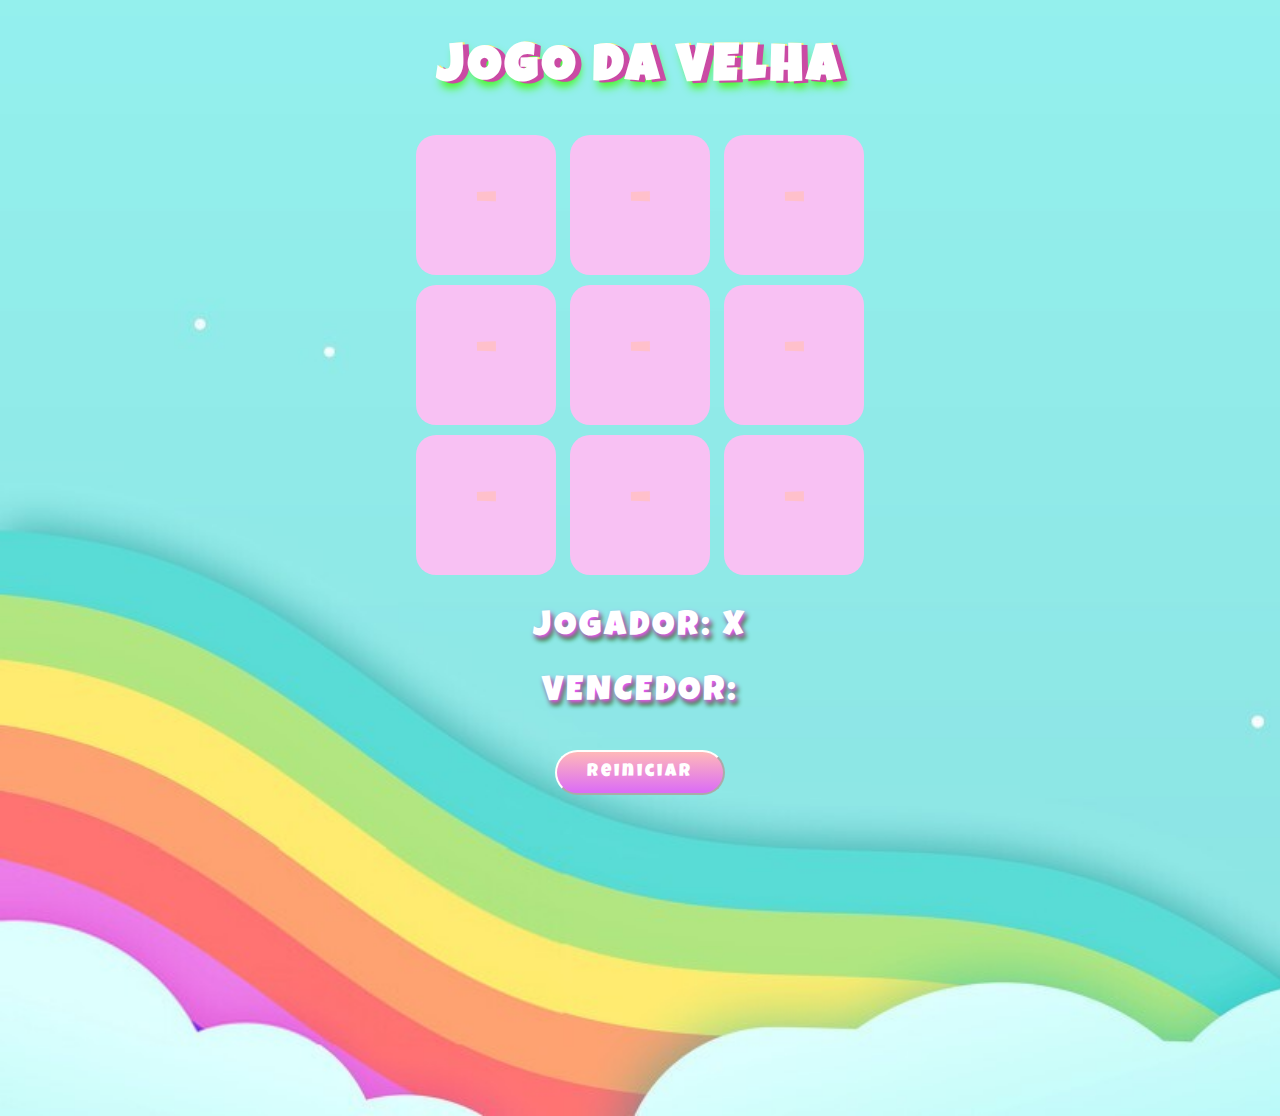
<file: jogo-da-velha/index.html>
<!DOCTYPE html>
<html lang="pt-BR">
<head>
    <meta charset="UTF-8">
    <meta http-equiv="X-UA-Compatible" content="IE=edge">
    <meta name="viewport" content="width=device-width, initial-scale=1.0">
    <title>Jogo Da Velha!</title>
    <link rel="shortcut icon" href=".assets/favicon.ico" type="image/x-icon">
    <link rel="stylesheet" href="estilo.css">
</head>
<body>
    <h1>JOGO DA VELHA</h1>
    <div>
        <div id="1" class="quadrado" onclick="escolherquad(this.id)">-</div>
        <div id="2" class="quadrado" onclick="escolherquad(this.id)">-</div>
        <div id="3" class="quadrado" onclick="escolherquad(this.id)">-</div>
    </div>

    <div>
        <div id="4" class="quadrado" onclick="escolherquad(this.id)">-</div>
        <div id="5" class="quadrado" onclick="escolherquad(this.id)">-</div>
        <div id="6" class="quadrado" onclick="escolherquad(this.id)">-</div>
    </div>

    <div>
        <div id="7" class="quadrado" onclick="escolherquad(this.id)">-</div>
        <div id="8" class="quadrado" onclick="escolherquad(this.id)">-</div>
        <div id="9" class="quadrado" onclick="escolherquad(this.id)">-</div>
    </div>

    <div class="jogador">
        <label for="jogador">
            JOGADOR:
        </label>
        <label id="joga-selected" for="jog-selected">

        </label>
    </div>

    <div class="vencedor">
        <label for="vencedor">
            VENCEDOR:
        </label>
        <label id="vencedor-selected" for="vencedor">

        </label>
    </div>

    <div>
        <button onclick="reiniciar()">
            Reiniciar
        </button>
    </div>
    
<!--
    <footer>
        Desafio do Bootcamp Órbi Web Games Developer pela DIO
    </footer> 
-->

</body>

<script src="jovalha.js"></script>

</html>
</file>
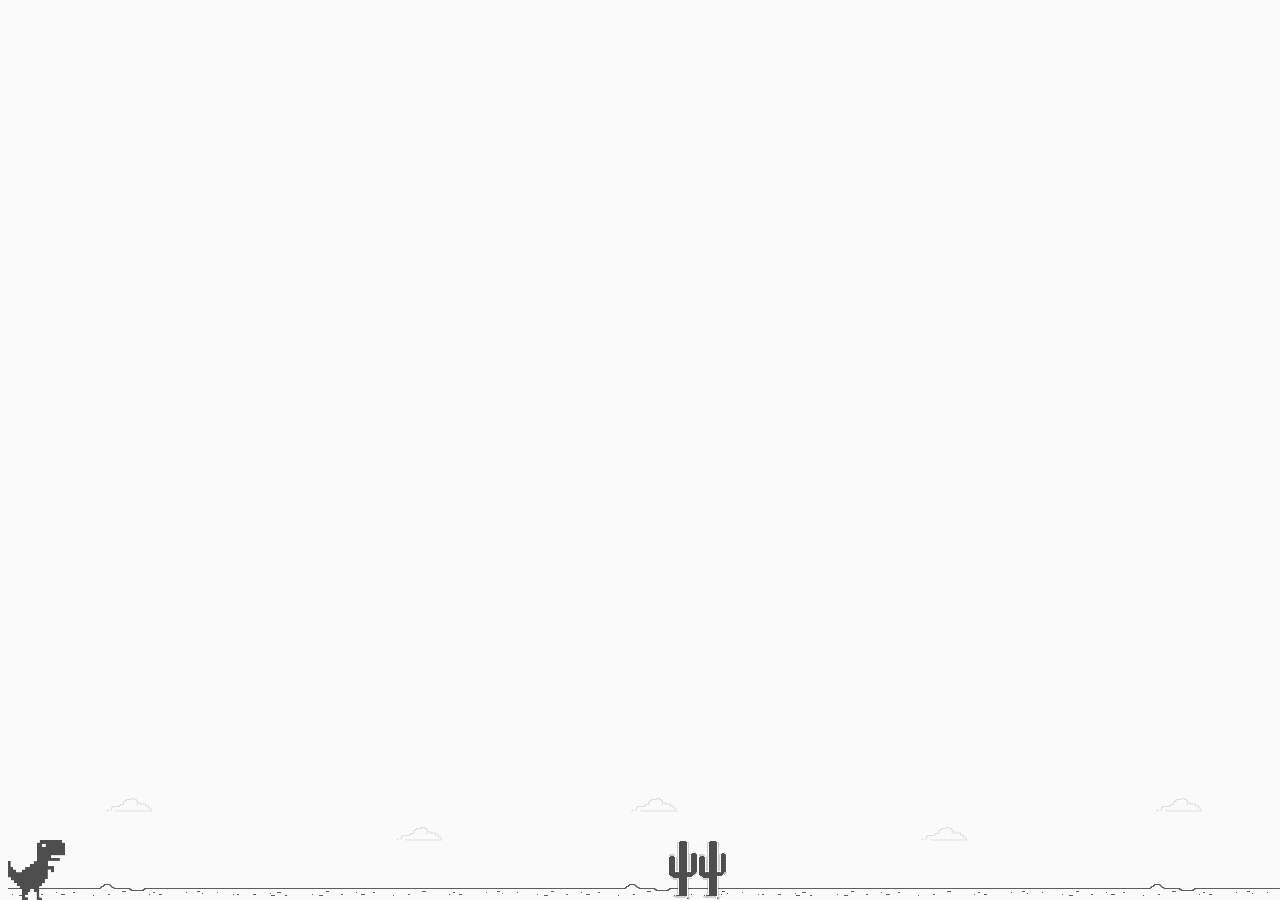
<file: jogo-dino-internet-down/index.html>
<!DOCTYPE html>
<html lang="pt-BR">
<head>
    <meta charset="UTF-8">
    <meta http-equiv="X-UA-Compatible" content="IE=edge">
    <meta name="viewport" content="width=device-width, initial-scale=1.0">
    <link rel="stylesheet" href="style.css">
    <script src="script.js" defer></script>
    <title>Jogo Dino</title>
</head>
<body>
    <div class="background"></div>
    <div class="dino"></div>
</body>
</html>
</file>
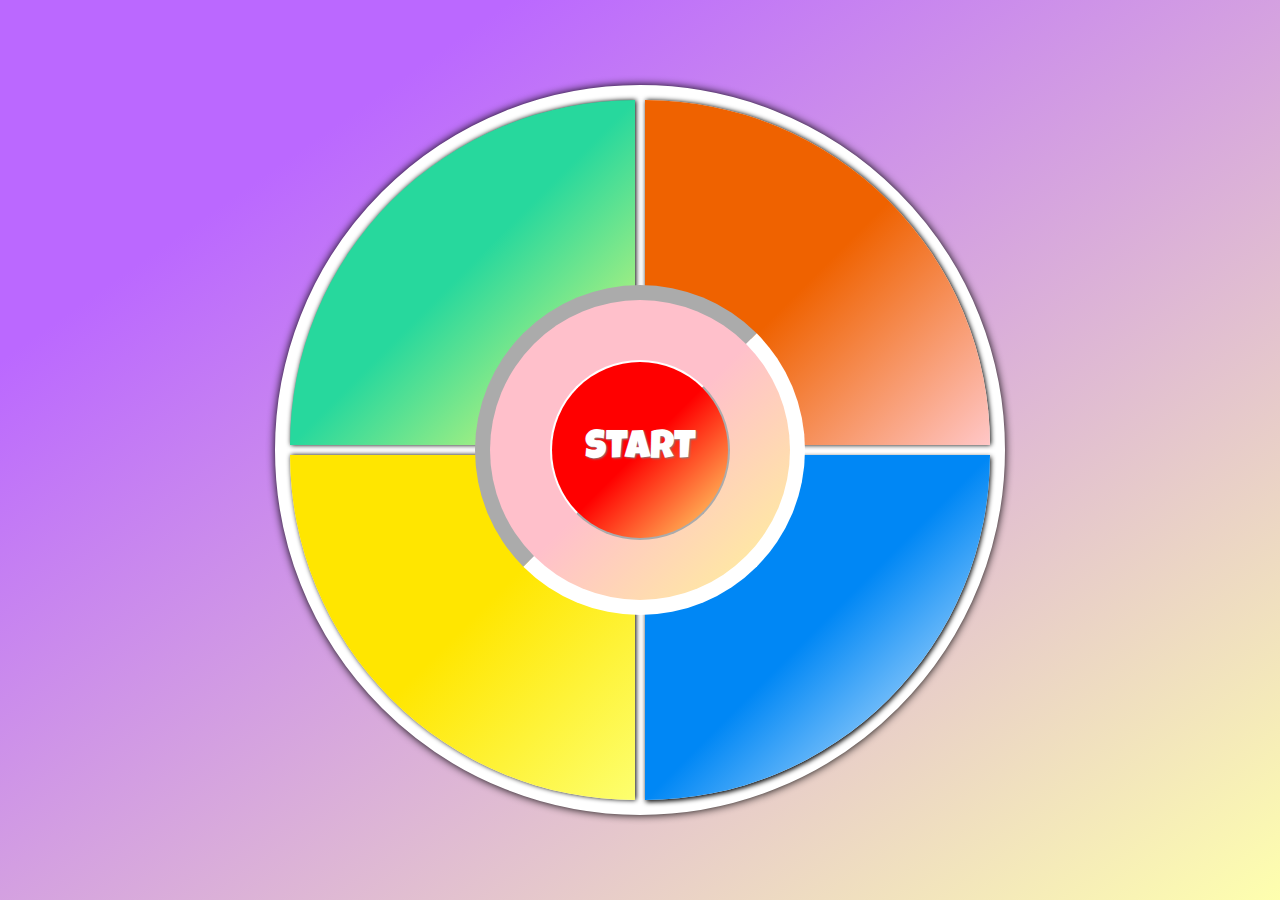
<file: jogo-Genius/index.html>
<!DOCTYPE html>
<html lang="pt-BR">
<head>
    <meta charset="UTF-8">
    <meta http-equiv="X-UA-Compatible" content="IE=edge">
    <meta name="viewport" content="width=device-width, initial-scale=1.0">
    <link rel="stylesheet" href="style.css">
    <title>DIO GENIUS</title>
</head>
<body>
    <div class="main-game">
        <div class="genius">
            <div class="blue"></div>
            <div class="yellow"></div>
            <div class="red"></div>
            <div class="green"></div>
        </div>
        <div class="startx">
            <input class="startIn" type="button" value="START" onclick="startBot()">
        </div>
    </div>

    <script type="text/javascript" src="script.js"></script>
</body>
</html>
</file>
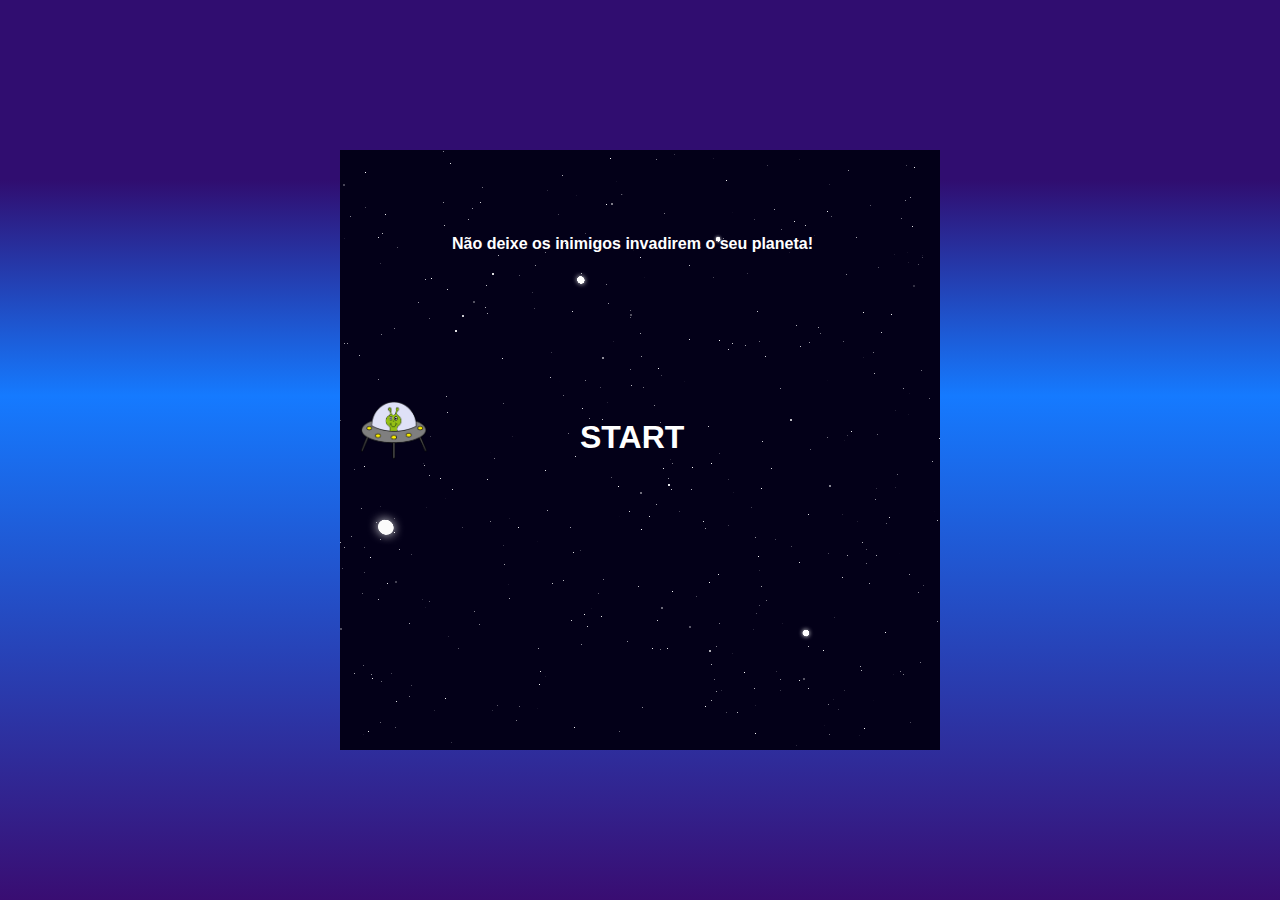
<file: jogo-space-shooter/index.html>
<!DOCTYPE html>
<html lang="pt-BR">
<head>
    <meta charset="UTF-8">
    <meta http-equiv="X-UA-Compatible" content="IE=edge">
    <meta name="viewport" content="width=device-width, initial-scale=1.0">
    <title>Space Shooter Game</title>
    <link rel="stylesheet" href="style.css">
</head>
<body>
    <div id="main-play-screen">
        <img class="player-shooter" src="img/hero.png" alt="hero">
        <h4 class="game-instructions">
            Não deixe os inimigos invadirem o seu planeta!
        </h4>
        <div class="start-button">
            <h1>START</h1>
        </div>
    </div>

    
    <script type="text/javascript" src="script.js"></script>
</body>
</html>
</file>
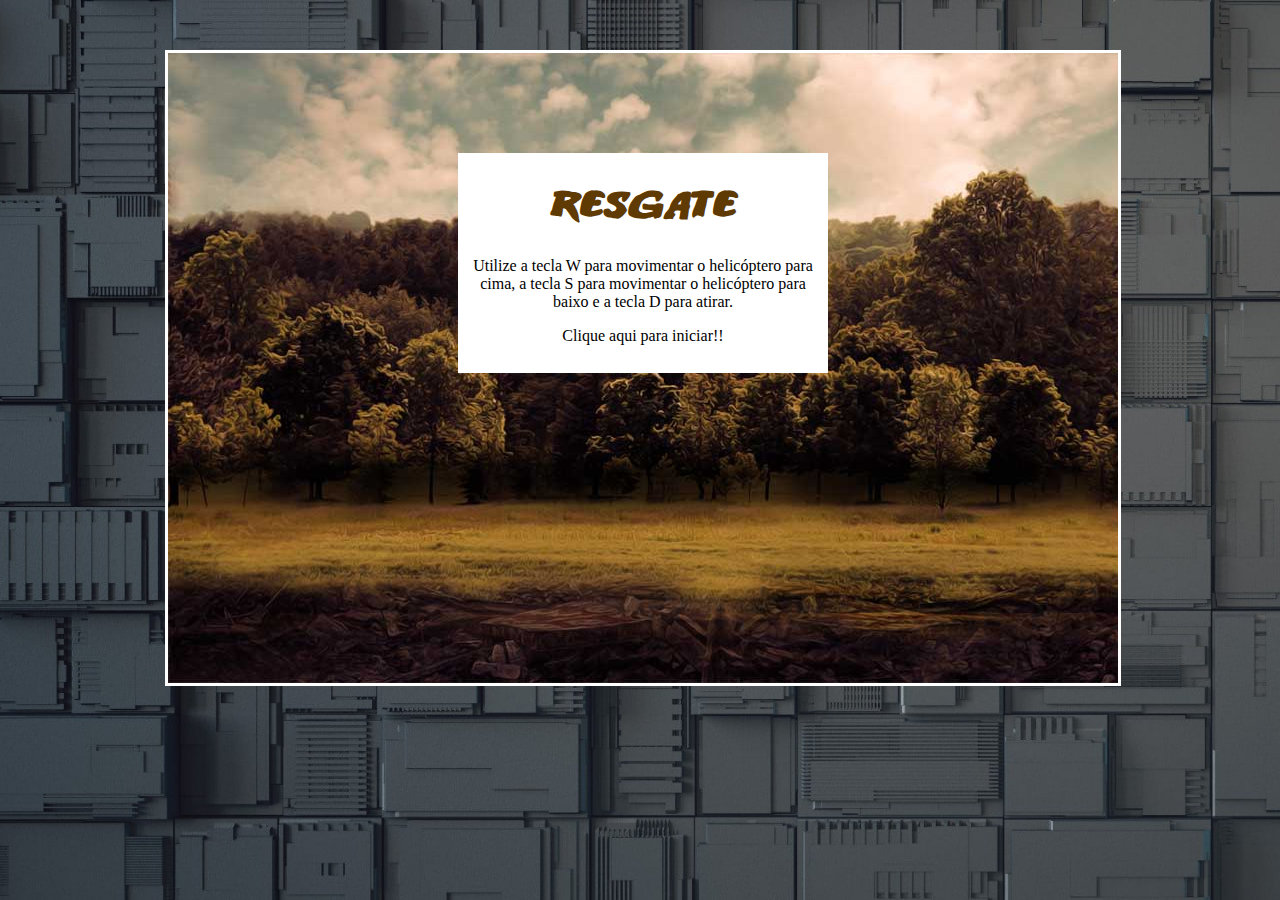
<file: jogo-de-naves/Dev-jogo-de-naves/index.html>
<!doctype html>
<html lang="pt-BR">
<head>
<meta charset="UTF-8">
<meta name="viewport" content="width=device-width, initial-scale=1.0">
<title>Resgate</title>
<link href="css/estilos.css" rel="stylesheet" type="text/css">
</head>

<body>
<div id="container"> <!-- div container !-->

	<div id="fundoGame"> <!-- div fundoGame !-->
	
		<div id="inicio" onclick="start()"><h1> Resgate </h1> <!-- div inicio !-->
		<p>Utilize a tecla W para movimentar o helicóptero para cima, a tecla S para movimentar o helicóptero para baixo e a tecla D para atirar.</p>
		<p> Clique aqui para iniciar!! </p>
		</div> <!-- Fim da div inicio !-->
		
    </div> <!-- Fim da div fundoGame !-->
	
</div> <!-- Fim da div container !-->

<!-- Sons do jogo !-->
<audio src="sons/som.mp3" preload="auto" id="somDisparo"></audio>
<audio src="sons/explosao.mp3" preload="auto" id="somExplosao"></audio>
<audio src="sons/musica_fundo.mp3" preload="auto" id="musica"></audio>
<audio src="sons/gameover.mp3" preload="auto" id="somGameover"></audio>
<audio src="sons/perdido.mp3" preload="auto" id="somPerdido"></audio>	
<audio src="sons/resgate.mp3" preload="auto" id="somResgate"></audio>

<script type="text/javascript" src="js/jquery-1.11.1.min.js"></script>
<script type="text/javascript" src="js/js.js"></script>
<script type="text/javascript" src="js/jquery-collision.min.js"></script>
</body>
</html>
</file>
<file: jogo-da-velha/estilo.css>
@import url('https://fonts.googleapis.com/css2?family=Luckiest+Guy&display=swap');
@import url('https://fonts.googleapis.com/css2?family=Oxygen:wght@700&display=swap'); 

body {
    
    text-align: center;
    background-image: url(.assets/cute-background.jpg);
    background-size: 100%;
    background-repeat: no-repeat;
    background-size: cover;
    background-color: #BCFAF9;
    padding-bottom: 200px;
    
    min-height: 100vh;
    display: flex;
    flex-direction: column;

    
}

h1 {
    font-size: 52px;
    /*font-family: 'Nova Round', cursive; */
    font-family: 'Luckiest Guy', cursive;
    color: rgb(255, 255, 255);
    letter-spacing: 4px;
    text-shadow: 6px 2px 0 rgb(202, 74, 164), 2px 0 0 rgb(252, 238, 114), 5px 7px 8px rgb(73, 247, 38);
    
}

.quadrado {
    font-family: 'Luckiest Guy', cursive;
    text-align: center;
    width: 60px;
    background: #f8c1f3;
    display: inline-block;
    padding: 40px;
    font-size: 60px;
    margin: 5px;
    cursor: pointer;
    color: pink;
    border-radius: 20px;
}

.jogador, .vencedor {
    /*font-family: 'Oxygen', sans-serif;*/
    font-family: 'Luckiest Guy', cursive;
    color: rgb(255, 255, 255);
    letter-spacing: 3px;
    font-size: 35px;
    margin-top: 30px;
    text-shadow: 2px 3px 5px rgb(249, 84, 255), 3px 5px 5px green;

}

button {
    
    font-family: 'Luckiest Guy', cursive;
    letter-spacing: 3px;
    margin-top: 40px;
    width: 170px;
    height: 45px;
    background: -webkit-linear-gradient(rgb(255, 184, 184), rgb(219, 107, 247));
    color: #ffffff;
    cursor: pointer;
    font-size: 18px;
    border-radius: 30px;
    border-color: rgb(255, 254, 252);

}

button:hover {
    color: #59DBD6;
    font-family: 'Luckiest Guy', cursive;
    background: #FFEB70;

}

footer {
    margin-top: auto;
}
</file>
<file: jogo-dino-internet-down/style.css>
@import url(//db.onlinewebfonts.com/c/4c19fc875e7ba1e6831129de3ab5ac0b?family=Retro+Gaming);

body {
    background: #FAFAFA;
}

.dino {
    width: 60px;
    height: 60px;
    background-image: url(.assets/dino.png);
    position: absolute;
    bottom: 0;
}

.cactus {
    position: absolute;
    width: 60px;
    height: 60px;
    bottom: 0;
    background-image: url(.assets/cactus.png);
}

.game-over {
    position: relative;
    text-align: center;
    color: #666666;
    margin-top: 250px;
    font-family: 'retro gaming';
    vertical-align:middle;

}

img.game-over {
    display: block;
    margin-left: auto;
    margin-right: auto;
    margin-top: 40px;
}

@keyframes slideright {
    from {
        background-position: 70000%;
    }
    to {
        background-position: 0%;
    }
}

.background {
    position: absolute;
    bottom: 0px;
    background-image: url(.assets/background.png);
    background-repeat: repeat-x;
    animation: slideright 600s infinite linear;
    width: 100%;
    height: 200px;
}
</file>
<file: jogo-Genius/style.css>
@charset "UTF-8";
@import url('https://fonts.googleapis.com/css2?family=Luckiest+Guy&display=swap');

body {
    margin: 0;
    background-image: linear-gradient(to bottom right, rgb(187, 104, 255) 20%, rgb(254, 255, 174) 100%);
}

.main-game {
    height: 100vh;
    width: 100vw;
    display: flex;
    justify-content: center;
    align-items: center;
}

.genius {
    display: grid;
    grid-template-areas: 'verde vermelho' 'amarelo azul';
    grid-gap: 10px;
    border: 15px solid white;
    background-color: white;
    border-radius: 100%;
    width: 700px;
    min-width: 700px;
    height: 700px;
    position: relative;
    box-shadow: 0px 0px 9px;
}

.blue {
    grid-area: azul;
    background-image: linear-gradient(to bottom right, #0087f5 50%, white 100%);
    border-bottom-right-radius: 100%;
    box-shadow: 1px 2px 5px;
}

.red {
    grid-area: vermelho;
    background-image: linear-gradient(to bottom right, #EF6200 50%, rgb(255, 199, 199) 100%);
    border-top-right-radius: 100%;
    box-shadow: 1px 0px 5px;
}

.yellow {
    grid-area: amarelo;
    background-image: linear-gradient(to bottom right, #ffe600 50%, rgb(253, 255, 111) 100%);
    border-bottom-left-radius: 100%;
    box-shadow: 1px 0px 5px;
    
}

.green {
    grid-area: verde;
    background-color: #27D89D;
    background-image: linear-gradient(to bottom right, #27D89D 50%, rgb(253, 255, 111) 100%);
    border-top-left-radius: 100%;
    box-shadow: 1px 0px 5px;

}

.selected {
    opacity: 0.3;
}

.startx {
    position: absolute;
    background-image: linear-gradient(to bottom right, pink 50%, rgb(255, 245, 151) 100%);

    width: 300px;
    height: 300px;
    border-radius: 100%;
    text-align: center;
    border: 15px white;
    border-style: inset;

}

.startIn {
    margin-top: 20%;
    margin-bottom: 30%;
    width: 180px;
    height: 180px;
    font-size: 40px;
    font-family: 'Luckiest Guy';
    color: white;
    text-shadow:1px 1px 2px gray;

    border-radius: 100%;
    background-image: linear-gradient(to bottom right, red 50%, rgb(255, 229, 111) 100%);
    border-color: #ffffff;
    cursor: pointer;
}
</file>
<file: jogo-space-shooter/style.css>
body {
    height: 100vh;
    width: 100vw;
    display: flex;
    justify-content: center;
    align-items: center;
    padding: 0;
    margin: 0;
    font-family: sans-serif;
    background: linear-gradient(to bottom, #300d70 20%,#157aff 44%,#390d72 100%);
}

#main-play-screen {
    background-color: black;
    background-image: url(img/space.png);
    height: 600px;
    width: 600px;
}

.game-instructions {
    position: relative;
    color: white;
    left: 7rem;
    top: 0px;
}

.start-button {
    position: relative;
    color: white;
    top: 9rem;
    left: 15rem;
    cursor: pointer;
}

.player-shooter {
    position: relative;
    height: 60px;
    width: 70px;
    left: 20px;
    top: 250px;
}

.laser {
    position: relative;
    width: 40px;
    height: 30px;
}

.alien {
    height: 60px;
    width: 70px;
    position: relative;
}

.alienTransition {
    opacity: 1;
    transition: opacity 1.5s ease-in-out;
}

.dead-alien {
    height: 60px;
    width: 60px;
    position: relative;
    opacity: 0;
}
</file>
<file: jogo-de-naves/Dev-jogo-de-naves/css/estilos.css>
@font-face {
	font-family:Titulo;
	src:url(../fontes/ANODETONOONE.TTF);
}

h1 {
	font-family:Titulo;
	font-size:40px;
	color:#603A03;
}
body {
	background-image:url(../imgs/fundo1.jpg);
}
#container{
	width:950px;
	height:auto;
	position:relative;
	margin-left:auto;
	margin-right:auto;
	margin-top: 50px;
}


#fundoGame {
	width:950px;
	height:630px;
	background-image:url(../imgs/fundo_game.jpg);
	border-color:#FFF;
	border-style:solid;
}

#jogador {
	width:256px;
	height:66px;
	position:absolute;
	left:8px;
	top:179px;
background-image:url(../imgs/apache.png);

}

#inimigo1 {
	width: 256px;
	height: 66px;
	position: absolute;
	left: 689px;
	top: 253px;
	background-image:url(../imgs/inimigo1.png);
	
}

#inimigo2 {
	width: 165px;
	height: 70px;
	position: absolute;
	left: 775px;
	top: 447px;
	background-image: url(../imgs/inimigo2.png);
}

#amigo {
	width: 44px;
	height: 51px;
	position: absolute;
	left: 10px;
	top: 464px;
	background-image:url(../imgs/amigo.png);
}

#inicio {
	width:350px;
	height:200px;
	background-color:#FFF;
 	margin-left:auto;
    margin-right:auto;
 	margin-top:100px;
	text-align:center;
	padding:10px;
	cursor: pointer;

}
.anima1 {
	background-image:url(../imgs/helicoptero.png);
	animation:play .5s steps(2) infinite;

       -webkit-animation: play .5s steps(2) infinite;
       -moz-animation: play .5s steps(2) infinite;
       -ms-animation: play .5s steps(2) infinite;
       -o-animation: play .5s steps(2) infinite;
}
@keyframes play {
	from {background-position:0px;}
	to {background-position:-512px;}
}
@-webkit-keyframes play {
   from { background-position:0px; }
     to { background-position: -512px; }
}

@-moz-keyframes play {
   from { background-position:0px; }
     to { background-position: -512px; }
}

@-ms-keyframes play {
   from { background-position:0px; }
     to { background-position: -512px; }
}

@-o-keyframes play {
   from { background-position:0px; }
     to { background-position: -512px; }
}
.anima2 {
    background-image:url(../imgs/inimigo1.png);
    animation: play .5s steps(2) infinite;
    -webkit-animation: play .5s steps(2) infinite;
    -moz-animation: play .5s steps(2) infinite;
    -ms-animation: play .5s steps(2) infinite;
    -o-animation: play .5s steps(2) infinite; 
}
.anima3 {
	background-image:url(../imgs/amigo.png);
	animation:play2 .9s steps(12) infinite;
	-webkit-animation: play2 .9s steps(12) infinite;
       -moz-animation: play2 .9s steps(12) infinite;
        -ms-animation: play2 .9s steps(12) infinite;
         -o-animation: play2 .9s steps(12) infinite;
}
@keyframes play2 {
	from {background-position:0px;}
	to {background-position:-528px;}
}

@-webkit-keyframes play2 {
   from { background-position:    0px; }
     to { background-position: -528px; }
}

@-moz-keyframes play2 {
   from { background-position:    0px; }
     to { background-position: -528px; }
}

@-ms-keyframes play2 {
   from { background-position:    0px; }
     to { background-position: -528px; }
}

@-o-keyframes play2 {
   from { background-position:    0px; }
     to { background-position: -528px; }
}
#disparo {
	width: 50px;
	height: 8px;
	position: absolute;
	background-image: url(../imgs/disparo.png);
}
#explosao1 {
	width:15px;
	height:87px;
	position:absolute;

}

#explosao2 {
	width:15px;
	height:87px;
	position:absolute;
	
}
#explosao3 {
	width:44px;
	height:51px;
	position:absolute;
}
.anima4 {
	width:44px;
	height:51px;
	background-image:url(../imgs/amigo_morte.png);
	animation:play3 .5s steps(7) infinite;
	-webkit-animation: play3 .5s steps(7) infinite;
       -moz-animation: play3 .5s steps(7) infinite;
        -ms-animation: play3 .5s steps(7) infinite;
         -o-animation: play3 .5s steps(7) infinite;
}
@keyframes play3 {
	from {background-position:0px;}
	to {background-position:-308px;}
}

@-webkit-keyframes play3 {
   from { background-position:    0px; }
     to { background-position: -308px; }
}

@-moz-keyframes play3 {
   from { background-position:    0px; }
     to { background-position: -308px; }
}

@-ms-keyframes play3 {
   from { background-position:    0px; }
     to { background-position: -308px; }
}

@-o-keyframes play3 {
   from { background-position:    0px; }
     to { background-position: -308px; }
}
#placar {
	width: 450px;
	height: 50px;
	position: absolute;
	left: 20px;
	top: 590px;
}

h2 {
	font-family:Titulo;
	font-size:20px;
	color:#FFF;
}
#energia {
	width: 140px;
	height: 38px;
	position: absolute;
	left: 790px;
	top: 7px;	
}

h3 {
	font-family:Titulo;
	font-size:20px;
	color:#603A03;

}

#fim {
	width:350px;
	height:200px;
	background-color:#FFF;
 	margin-left:auto;
    	margin-right:auto;
 	margin-top:100px;
	text-align:center;
	padding:10px;

}
</file>
